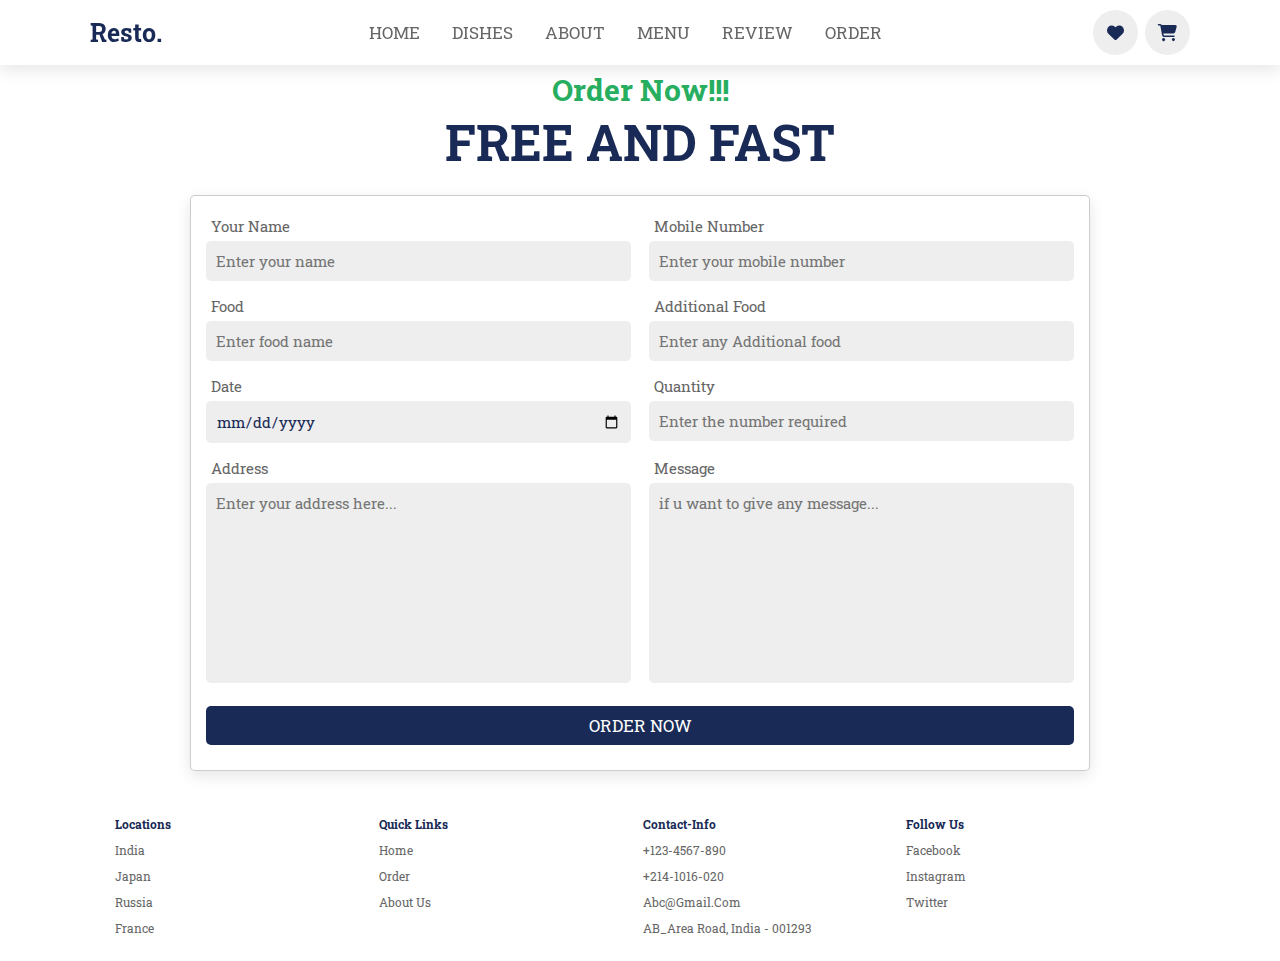
<file: order.html>
<!DOCTYPE html>
<html>
<head>
    <meta charset="UTF-8">
    <meta name="viewport" content="width=device-width, initial-scale=1.0">
    <title>Order here</title>

    <link rel="stylesheet" href="https://cdnjs.cloudflare.com/ajax/libs/font-awesome/6.4.2/css/all.min.css">
    <link rel="stylesheet" href="https://cdn.jsdelivr.net/npm/swiper@10/swiper-bundle.min.css">
    <link rel="stylesheet" href="styleorder.css">
</head>
<body>
    <header>
        <a href="#" class="logo"><i class="fas-fa-untensils"></i>resto.</a>
        <nav class="navbar">
            <a href="index.html">HOME</a>
            <a href="index.html">DISHES</a>
            <a href="index.html">ABOUT</a>
            <a href="menu.html">MENU</a>
            <a href="menu.html">REVIEW</a>
            <a href="#order">ORDER</a>
        </nav>

        <div class="icons">
            <i class="fas fa-bars" id="menu-bars"></i>
            <i href="#" class="fas fa-heart"></i>
            <i href="#" class="fas fa-shopping-cart"></i>
        </div>
    </header>

    <section class="order" id="order">
        <h3 class="sub-heading">Order Now!!!</h3>
        <h1 class="heading">Free and fast</h1>

        <form>
            <div class="inputbox">
                <div class="input">
                    <span>your name</span>
                    <input type="text" placeholder="Enter your name">
                </div>
                <div class="input">
                    <span>Mobile Number</span>
                    <input type="number" placeholder="Enter your mobile number">
                </div>
            </div>

            <div class="inputbox">
                <div class="input">
                    <span>Food</span>
                    <input type="text" placeholder="Enter food name">
                </div>
                <div class="input">
                    <span>Additional Food</span>
                    <input type="text" placeholder="Enter any Additional food">
                </div>
            </div>

            <div class="inputbox">
                <div class="input">
                    <span>Date</span>
                    <input type="date" placeholder="DD/MM/YYYY">
                </div>
                <div class="input">
                    <span>Quantity</span>
                    <input type="number" placeholder="Enter the number required">
                </div>
            </div>

            <div class="inputbox">
                <div class="input">
                    <span>address</span>
                    <textarea placeholder="Enter your address here..."></textarea>
                </div>
                <div class="input">
                    <span>message</span>
                    <textarea placeholder="if u want to give any message..."></textarea>
                </div>
            </div>
            
            <input type="submit" value="ORDER NOW" class="btn">
        </form>
    </section>


    <section class="footer">
        <div class="box-container">
            <div class="box">
                <h3>locations</h3>
                <a href="#">india</a>
                <a href="#">japan</a>
                <a href="#">russia</a>
                <a href="#">france</a>
            </div>

            <div class="box">
                <h3>quick links</h3>
                <a href="#home">home</a>
                <a href="#order">order</a>
                <a href="#about">about us</a>
            </div>

            <div class="box">
                <h3>contact-info</h3>
                <a href="#">+123-4567-890</a>
                <a href="#">+214-1016-020</a>
                <a href="#">abc@gmail.com</a>
                <a href="#">AB_Area road, India - 001293</a>
            </div>

            <div class="box">
                <h3>follow us</h3>
                <a href="#">facebook</a>
                <a href="#">instagram</a>
                <a href="#">twitter</a>
            </div>
            
        </div>
    </section>

</body>
<script src="script.js"></script>
</html>
</file>
<file: styleorder.css>
@import url('https://fonts.googleapis.com/css2?family=Roboto+Slab:wght@200;400;500;800&display=swap');

:root{
    --green:#27ae60;
    --black:#192a56;
    --light-color:#666;
    --box-shadow:0 .5rem 1.5rem rgba(0,0,0,0.1);
}
*{
    font-family: 'Roboto Slab', serif;
    margin: 0; padding: 0;
    box-sizing: border-box;
    text-decoration: none;
    outline: none; border: none;
    text-transform: capitalize;
    transition: all .2s linear;
}
html{
    font-size: 62.5%;
    overflow-x: hidden;
    scroll-padding-top: 5.5rem;
    scroll-behavior: smooth;
}
header{
    position: fixed;
    top:0; left:0; right: 0;
    background: #fff;
    padding: 1rem 7%;
    display: flex;
    align-items: center;
    justify-content: space-between;
    z-index:1000;
    box-shadow:var(--box-shadow);
    color:var(--green);
}
.logo{
    color: var(--black);
    font-size: 2.5rem;
    font-weight: bolder;
}
.logo i{
    color: var(--green);
}
.navbar a{
    font-size: 1.7rem;
    border-radius: .5rem;
    padding: .5rem 1.5rem;
    color:var(--light-color);
}

.navbar a.active, .navbar a:hover{
    color:#fff;
    background: var(--green);
}

.icons i, .icons a{
    cursor:pointer;
    margin-left: .5rem;
    height:4.5rem;
    line-height: 4.5rem;
    width:4.5rem;
    text-align: center;
    font-size: 1.7rem;
    color: var(--black);
    border-radius: 50%;
    background: #eee;
}

.icons i:hover, .icons a:hover{
    color:#fff;
    background: var(--green);
    transform: rotate(360deg);
}
.icons #menu-bars{
    display: none;
 }




 section{
    padding: 2rem 9%;
 }
 .sub-heading{
    text-align:center;
    color: var(--green);
    font-size: 3rem;
    padding-top: 5rem;
 }
 .heading{
    text-align:center;
    color: var(--black);
    font-size: 5rem;
    padding-bottom: 2rem;
    text-transform: uppercase;
 }
 .btn{
    margin-top: 1rem;
    display: inline-block;
    font-size: 1.7rem;
    color: #fff;
    background: var(--black);
    border-radius: .5rem;
    cursor: pointer;
    padding: 0.8rem 3rem;
 }
 .btn:hover{
    background: var(--green);
    letter-spacing: .1rem;
 }



 .order form{
    max-width: 90rem;
    border-radius: .5rem;
    background: #fff;
    border: .1rem solid rgba(0,0,0,0.2);
    box-shadow: var(--box-shadow);
    padding: 1.5rem;
    margin: auto;
 }
 .order form .inputbox{
    display: flex;
    flex-wrap: wrap;
    justify-content: space-between;
 }
 .order form .inputbox .input{
    width: 49%;
 }
 .order form .inputbox .input span{
    display: block;
    padding: 0.5rem;
    font-size: 1.5rem;
    color: var(--light-color);
 }
 input, textarea{
    background: #eee;
    font-size: 1.5rem;
    color: var(--black);
    padding: 1rem;
    border-radius: .5rem;
    text-transform: none;
    margin-bottom: 1rem;
    width: 100%;
 }
 textarea{
    height: 20rem;
    resize: none;
 }




.footer .box-container{
    display: grid;
    grid-template-columns: repeat(auto-fit, minmax(25rem, 1fr));
    gap:.5rem;
}
.footer .box-container .box h3{
    padding:.5rem 0;
    font-size:1.2rem;
    color: var(--black);
}
.footer .box-container .box a{
    display: block;
    padding:.5rem 0;
    font-size: 1.2rem;
    color: var(--light-color);
}
.footer .box-container .box a:hover{
    color: var(--green);
    text-decoration: underline;
}













@media(max-width:991px){
    html{
        font-size: 55%;
    }
    header{
        padding: 1rem 2rem;
    }
    section{
        padding: 2rem;
    }
 }
 @media(max-width:768px){
    .icons #menu-bars{
        display: inline-block;
    }
    .navbar{
        position: absolute;
        top: 100px; left: 0; right: 0;
        background:#fff;
        border-top: 1 rem solid rgba(0,0,0,0.2);
        border-bottom:1 rem solid rgba(0,0,0,0.2) ;
        padding: 1rem;
        clip-path: polygon(0 0, 100% 0, 100% 0, 0 0);
    }
    .navbar.active{
        clip-path: polygon(0 0, 100% 0, 100% 100%, 0 100%);
    }
    .navbar a{
        display: block;
        padding: 1.5rem;
        margin: 1rem;
        font-size: 2rem;
        background: #eee;
    }
    .content h3{
        font-size: 5rem;
    }
 }
 @media(max-width:991px){
    html{
        font-size: 50%;
    }
    .order form .inputbox .input{
        width: 100%;
     }
 }
</file>
